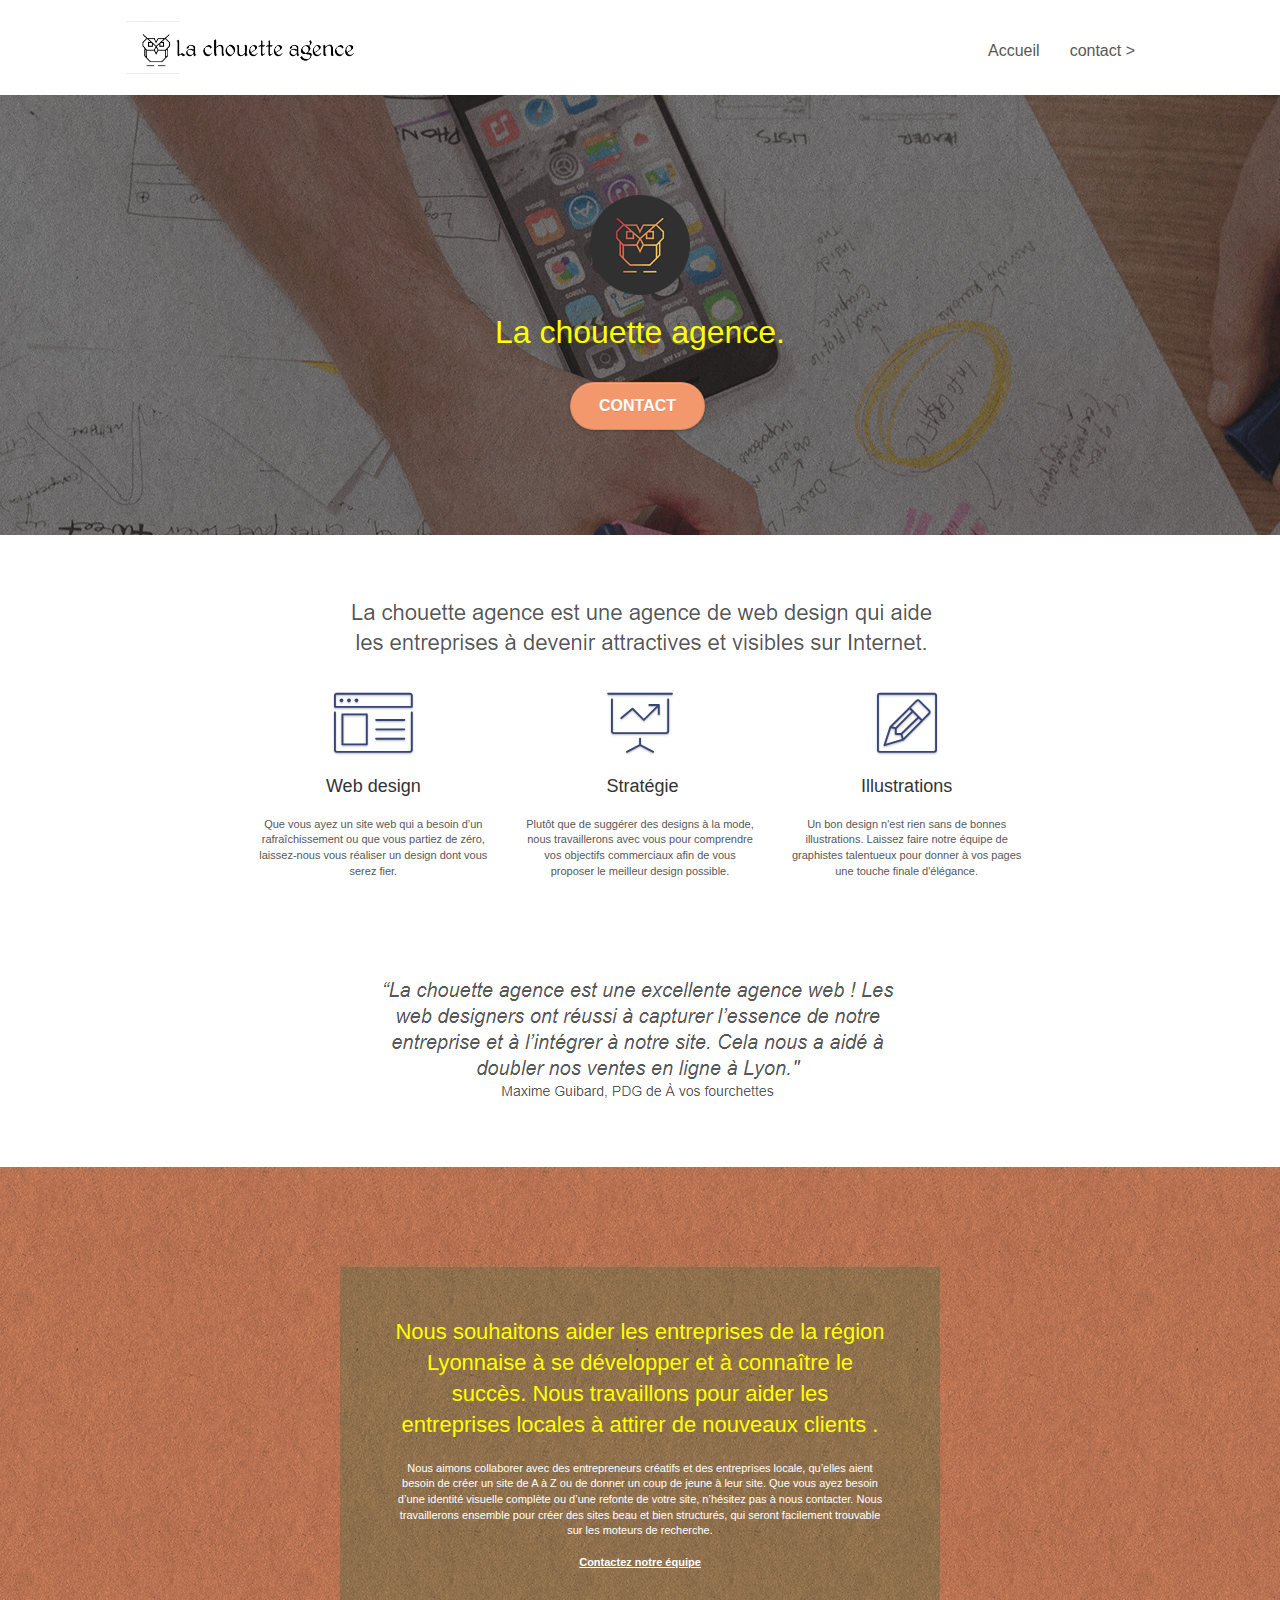
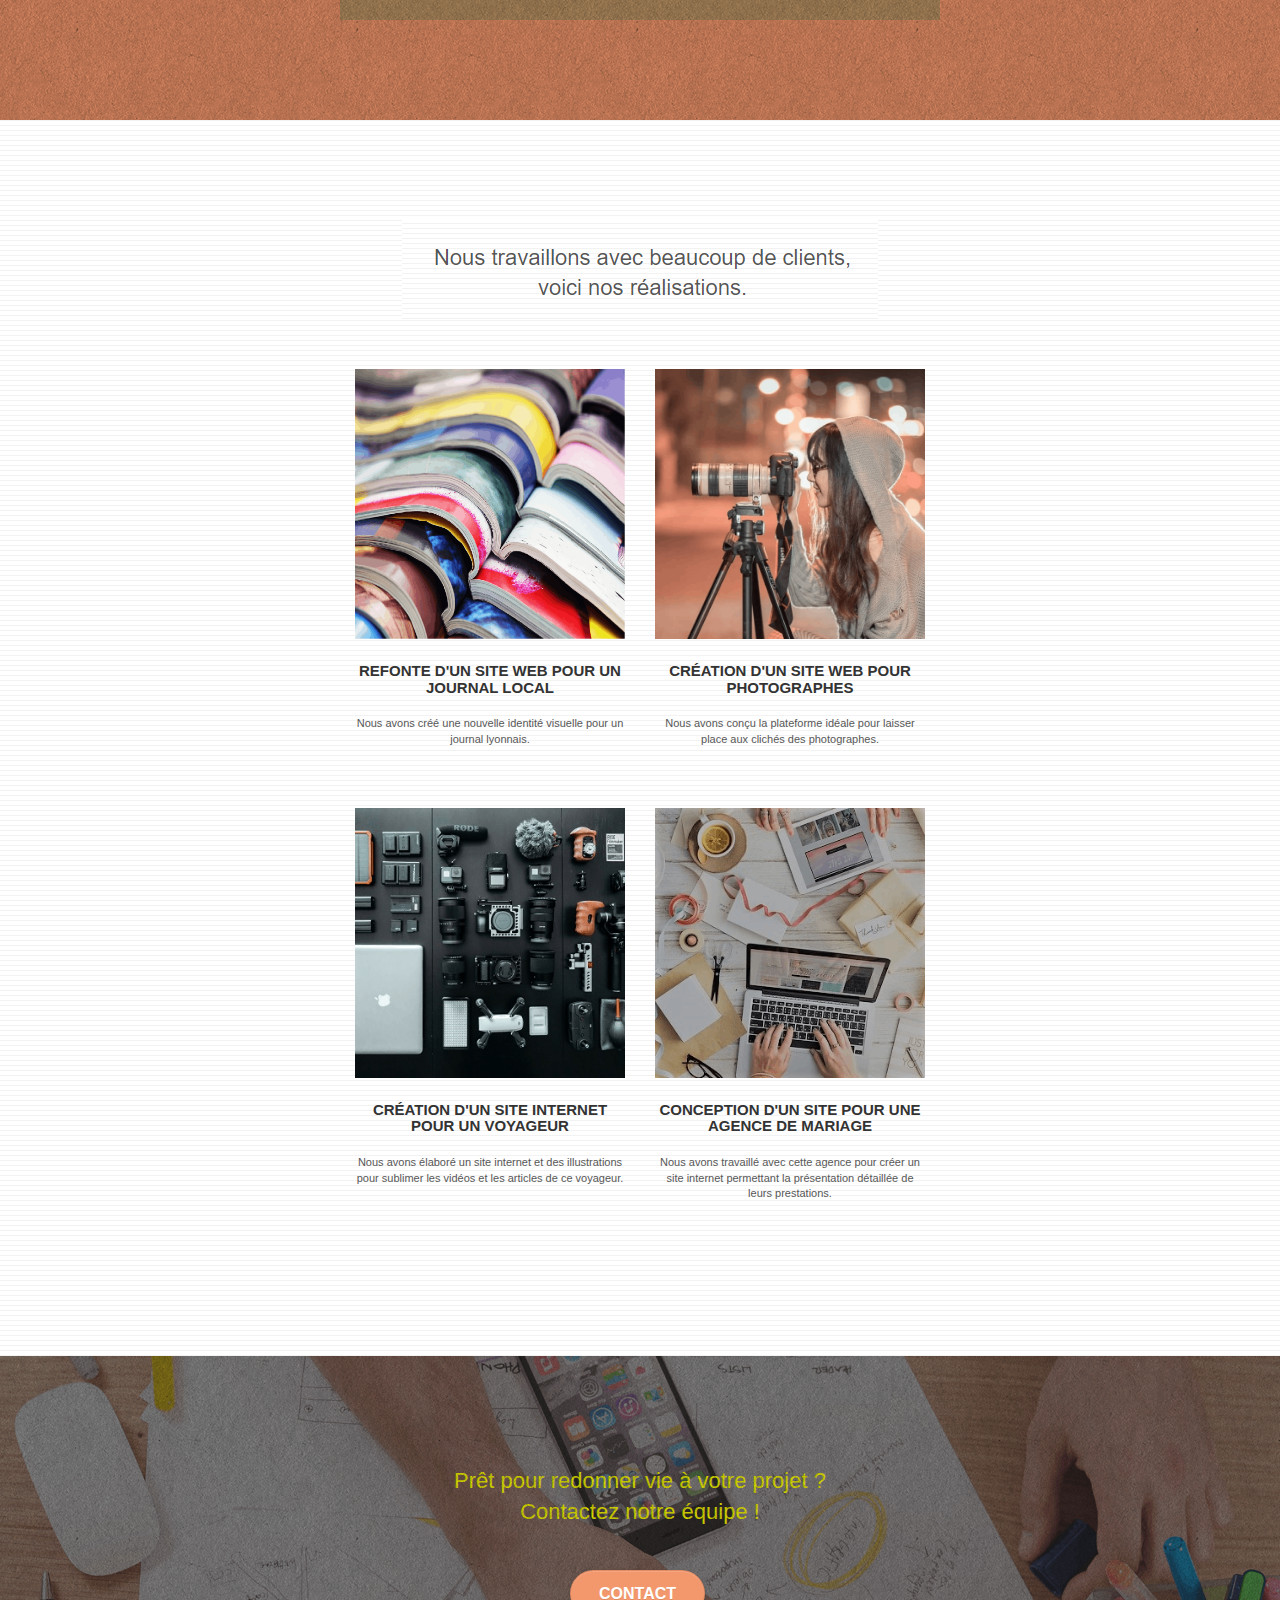
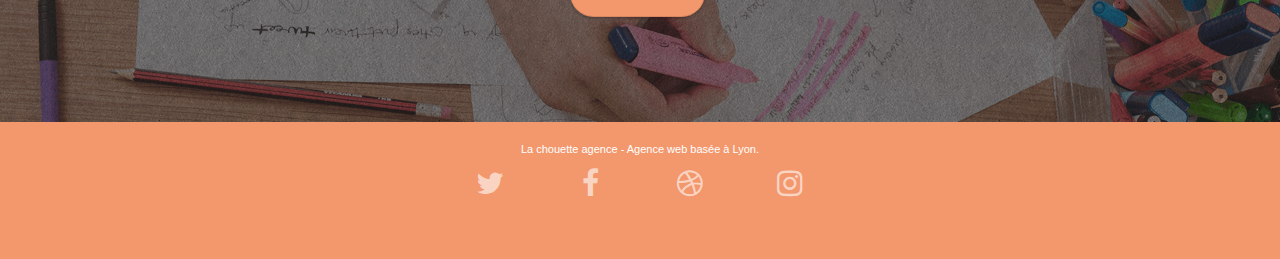
<file: index.html>
<!doctype html>
<html lang="fr">
<head>
    <meta charset="utf-8">
    <meta name="description" content="le site chouette!!">
	<meta name="viewport" content="width=device-width, initial-scale=1, minimum-scale=1, maximum-scale=5">
    <link rel="icon" type="image/ico" href="favicon.ico">
    
	<link rel="stylesheet" type="text/css" href="./css/bootstrap.css">
	<link rel="stylesheet" type="text/css" href="./css/style.css">
	<link rel="stylesheet" type="text/css" href="./css/font-awesome.css">
	<link rel="stylesheet" type="text/css" href="./css/et-line.css">
	
    
	<script src="./js/jquery-2.1.0.js"></script>
	<script src="./js/bootstrap.js"></script>
	<script src="./js/blocs.js"></script>
	<script src="./js/jquery.touchSwipe.js"></script>
	<script src="./js/gmaps.js"></script>

    <title>Chouette</title>

    
<!-- Analytics -->
 
<!-- Analytics END -->
    
</head>
<body>
<!-- Principal conteneur -->
<div class="page-container">
    
<!-- bloc-0 -->
<div class="bloc bgc-white l-bloc " id="bloc-0">
	<div class="container bloc-sm">

		<nav class="navbar row">
			<div class="navbar-header">
				<div class="keywords" style="color:#cccccc;font-size:1px;">Agence web à paris, stratégie web, web design, illustrations, design de site web, site web, web, internet, site internet, site</div>
				<a class="navbar-brand" href="index.html"><img src="img/la-chouette-agence.png" alt="paris web design logo agence web meilleure agence" height="40"></a>
				<div class="keywords" style="color:#cccccc;font-size:1px;">Agence web à paris, stratégie web, web design, illustrations, design de site web, site web, web, internet, site internet, site</div>
				<button id="nav-toggle" type="button" class="ui-navbar-toggle navbar-toggle" data-toggle="collapse" data-target=".navbar-1">
					<span class="sr-only">Toggle navigation</span><span class="icon-bar"></span><span class="icon-bar"></span><span class="icon-bar"></span>
				</button>
			</div>
			<div class="collapse navbar-collapse navbar-1 special-dropdown-nav">
				<ul class="site-navigation nav navbar-nav">
					<li>
						<a title="index" href="index.html">Accueil</a>
					</li>
					<li>
					</li>
					<li>
						<a title="contact" href="contact.html">contact &gt;</a>
					</li>
				</ul>
			</div>
		</nav>
	</div>
</div>
<!-- bloc-0 END -->

<!-- bloc-1-presentation -->
<div class="bloc bgc-dark-slate-blue bg-banniere d-bloc bg-t-edge bloc-bg-texture texture-paper b-parallax" id="bloc-1-hero">
	<div class="container bloc-lg">
		<div class="row tight-width-whitespace">
			<div class="col-sm-12">
				<img src="img/logo.png" class="center-block image-resize-mode" width="100" alt="La chouette agence, agence web paris, création logo paris">
				<h1 class="text-center hero-bloc-text tc-white ">
					La chouette agence.
				</h1>
				<div class="text-center">
					<a href="contact.html" class="btn btn-lg btn-clean btn-rd cta-hero btn-atomic-tangerine" id="cta-hero">Contact</a>
				</div>
			</div>
		</div>
	</div>
</div>
<!-- bloc-1-presentation END -->

<!-- bloc-2-services -->
<div class="bloc bgc-white l-bloc" id="bloc-2-services">
	<div class="container bloc-md">
		<div class="row">
			<div class="col-sm-12 text-center">
				<img alt="agence web, agence web paris, web design paris, stratégie web" src="img/title.png">
			</div>
		</div>
		<div class="row voffset-lg med-width-whitespace">
			<div class="col-sm-4">
				<div class="text-center">
					<span class="et-icon-browser sm-shadow icon-dark-slate-blue icons icon-lg"></span>
				</div>
				<h4 class="mg-md text-center">
					Web design
				</h4>
				<p class="text-center ">
					Que vous ayez un site web qui a besoin d&rsquo;un rafraîchissement ou que vous partiez de zéro, laissez-nous vous réaliser un design dont vous serez fier.
				</p>
			</div>
			<div class="col-sm-4">
				<div class="text-center">
					<span class="et-icon-presentation sm-shadow icon-dark-slate-blue icons icon-lg"></span>
				</div>
				<h4 class="mg-md text-center">
					&nbsp;Stratégie
				</h4>
				<p class="text-center ">
					Plutôt que de suggérer des designs à la mode, nous travaillerons avec vous pour comprendre vos objectifs commerciaux afin de vous proposer le meilleur design possible.<br>
				</p>
			</div>
			<div class="col-sm-4">
				<div class="text-center">
					<span class="et-icon-edit sm-shadow icon-dark-slate-blue icons icon-lg"></span>
				</div>
				<h4 class="mg-md text-center">
					Illustrations
				</h4>
				<p class="text-center ">
					Un bon design n'est rien sans de bonnes illustrations. Laissez faire notre équipe de graphistes talentueux pour donner à vos pages une touche finale d'élégance.
				</p>
			</div>
		</div>
		<div class="row voffset-lg voffset">
			<div class="col-xs-12 col-md-8 col-md-offset-2 text-center">
				<img alt="agence web, agence web paris, web design paris, stratégie web" src="img/citation.png">

			</div>
		</div>
	</div>
</div>
<!-- bloc-2-services END -->

<!-- bloc-3-what-i-do -->
<div class="bloc tc-white bgc-atomic-tangerine bg-presentation d-bloc bloc-bg-texture texture-paper b-parallax" id="bloc-3-what-i-do">
	<div class="container bloc-lg">
		<div class="row tight-width-whitespace black-background">
			<div class="col-sm-12">
				<h2 class="mg-md text-center tc-white">
					Nous souhaitons aider les entreprises de la région Lyonnaise à se développer et à connaître le succès. Nous travaillons pour aider les entreprises locales à attirer de nouveaux clients .<br>
				</h2>
				<p class="text-center white">
					Nous aimons collaborer avec des entrepreneurs créatifs et des entreprises locale, qu’elles aient besoin de créer un site de A à Z ou de donner un coup de jeune à leur site. Que vous ayez besoin d’une identité visuelle complète ou d’une refonte de votre site, n’hésitez pas à nous contacter. Nous travaillerons ensemble pour créer des sites beau et bien structurés, qui seront facilement trouvable sur les moteurs de recherche. <br><br><a class="ltc-white bold-link" href="contact.html">Contactez notre équipe</a><br>
				</p>
			</div>
		</div>
	</div>
</div>
<!-- bloc-3-what-i-do END -->

<!-- bloc-4-portfolio -->
<div class="bloc bgc-white bg-lines-h2-bg bg-repeat l-bloc" id="bloc-4-portfolio">
	<div class="container bloc-lg">
		<div class="row">
			<div class="col-sm-12 text-center">
				<img alt="agence web, agence web paris, web design paris, stratégie web" src="img/title2.png">
			</div>
		</div>
		<div class="row tight-width-whitespace portfolio-row">
			<div class="col-sm-6">
				<a href="#" data-lightbox="img/1.png" data-gallery-id="gallery-1" data-caption="Refonte d'un site web pour un journal local" data-frame="snapshot-lb"><img src="img/1.png" alt="paris web design logo agence web meilleure agence et refonte site web journal" class="img-responsive portfolio-thumb"></a>
				<h3 class="mg-md text-center">
					Refonte d'un site web pour un journal local
				</h3>
				<p class="text-center">
					Nous avons créé une nouvelle identité visuelle pour un journal lyonnais.
				</p>
			</div>
			<div class="col-sm-6">
				<a href="#" data-lightbox="img/2.png" data-gallery-id="gallery-1" data-caption="Création d'un site web pour photographes" data-frame="snapshot-lb"><img src="img/2.png" class="img-responsive portfolio-thumb" alt="paris web design logo agence web meilleure agence, Création d'un site web pour photographes"></a>
				<h3 class="mg-md text-center">
					Création d'un site web pour photographes
				</h3>
				<p class="text-center">
					Nous avons conçu la plateforme idéale pour laisser place aux clichés des photographes.
				</p>
			</div>
		</div>
		<div class="row tight-width-whitespace portfolio-row">
			<div class="col-sm-6">
				<a href="#" data-lightbox="img/3.png" data-gallery-id="gallery-1" data-caption="Création d'un site internet pour un voyageur" data-frame="snapshot-lb"><img src="img/3.png" class="img-responsive portfolio-thumb" alt="paris web design logo agence web meilleure agence, Création d'un site web pour voyageur"></a>
				<h3 class="mg-md text-center" >
					Création d'un site internet pour un voyageur
				</h3>
				<p class="text-center">
					Nous avons élaboré un site internet et des illustrations pour sublimer les vidéos et les articles de ce voyageur.
				</p>
			</div>
			<div class="col-sm-6">
				<a href="#" data-lightbox="img/4.png" data-gallery-id="gallery-1" data-caption="Conception d'un site pour une agence de mariage" data-frame="snapshot-lb"><img src="img/4.png" class="img-responsive portfolio-thumb" alt="paris web design logo agence web meilleure agence, Création d'un site web pour agence de mariage" ></a>
				<h3 class="mg-md text-center">
					Conception d'un site pour une agence de mariage
				</h3>
				<p class="text-center">
					Nous avons travaillé avec cette agence pour créer un site internet permettant la présentation détaillée de leurs prestations.
				</p>
			</div>
		</div>
	</div>
</div>
<!-- bloc-4-portfolio END -->

<!-- bloc-5-cta -->
<div class="bloc bgc-dark-slate-blue bg-banniere d-bloc bloc-bg-texture texture-paper" id="bloc-5-cta">
	<div class="container bloc-lg">
		<div class="row">
			<h2 class="mg-md text-center tc-white">
				Prêt pour redonner vie à votre projet ?<br>Contactez notre équipe !
			</h2>
			<div class="col-sm-12 text-center">
				<a href="contact.html" class="btn btn-atomic-tangerine btn-clean btn-rd btn-lg cta-hero">Contact</a>
			</div>
		</div>
	</div>
</div>
<!-- bloc-5-cta END -->

<!-- Footer - bloc-8 -->
<div class="bloc bgc-atomic-tangerine d-bloc" id="bloc-8">
	<div class="container bloc-sm">
		<div class="row">
			<div class="col-sm-12">
				<p class="text-center white">
					La chouette agence - Agence web basée à Lyon.<br>
				</p>
				<div class="row row-no-gutters social">
					<div class="col-sm-3">
						<div class="text-center">
							<a class="social" href="index.html"><span class="fa fa-twitter icon-md"></span></a>
						</div>
					</div>
					<div class="col-sm-3">
						<div class="text-center">
							<a class="social" href="index.html"><span class="fa fa-facebook icon-md"></span></a>
						</div>
					</div>
					<div class="col-sm-3">
						<div class="text-center">
							<a class="social" href="index.html"><span class="fa fa-dribbble icon-md"></span></a>
						</div>
					</div>
					<div class="col-sm-3">
						<div class="text-center">
							<a class="social" href="index.html"><span class="fa fa-instagram icon-md"></span></a>
						</div>
					</div>
					<div class="keywords" style="color:#F3976C;">Agence web à paris, stratégie web, web design, illustrations, design de site web, site web, web, internet, site internet, site</div>
				</div>
				<div class="row">
				</div>
			</div>
		</div>
	</div>
</div>
<!-- Footer - bloc-8 END -->

</div>
<!-- Principal conteneur END -->
    

</body>
</html>
</file>
<file: css/style.css>
body{margin:0;padding:0;background:#AEAEAE;overflow-x:hidden;-webkit-font-smoothing:antialiased;-moz-osx-font-smoothing:grayscale}a,button{transition:all .3s ease-in-out;outline:none!important}a:hover{text-decoration:none;cursor:pointer}#page-loading-blocs-notifaction{position:fixed;top:0;bottom:0;width:100%;background:#FFF url(img/pageload-spinner.gif) no-repeat center center}.bloc{width:100%;clear:both;background:50% 50% no-repeat;padding:0 50px;-webkit-background-size:cover;-moz-background-size:cover;-o-background-size:cover;background-size:cover;position:relative}.bloc .container{padding-left:0;padding-right:0}.bloc-lg{padding:100px 50px}.bloc-md{padding:50px}.bloc-sm{padding:20px 50px}.bg-center,.bg-l-edge,.bg-r-edge,.bg-t-edge,.bg-b-edge,.bg-tl-edge,.bg-bl-edge,.bg-tr-edge,.bg-br-edge,.bg-repeat{-webkit-background-size:auto!important;-moz-background-size:auto!important;-o-background-size:auto!important;background-size:auto!important}.bg-repeat{background:repeat}.bg-t-edge{background:top no-repeat}.bloc-bg-texture::before{content:"";background-size:2px 2px;position:absolute;top:0;bottom:0;left:0;right:0}.texture-paper::before{background:url(../img/texture-paper.png);background-size:280px 280px}.b-parallax{background-attachment:fixed}.d-bloc{color:rgba(199,114,114,.7)}.d-bloc button:hover{color:rgba(202,28,28,.9)}.d-bloc .icon-round,.d-bloc .icon-square,.d-bloc .icon-rounded,.d-bloc .icon-semi-rounded-a,.d-bloc .icon-semi-rounded-b{border-color:rgba(255,255,255,.9)}.d-bloc .divider-h span{border-color:rgba(255,255,255,.2)}.d-bloc .a-btn,.d-bloc .navbar a,.d-bloc .navbar-brand,.d-bloc a .icon-sm,.d-bloc a .icon-md,.d-bloc a .icon-lg,.d-bloc a .icon-xl,.d-bloc h1 a,.d-bloc h2 a,.d-bloc h3 a,.d-bloc h4 a,.d-bloc h5 a,.d-bloc h6 a,.d-bloc p a{color:rgba(255,255,255,.6)}.d-bloc .a-btn:hover,.d-bloc .navbar a:hover,.d-bloc .navbar-brand:hover,.d-bloc a:hover .icon-sm,.d-bloc a:hover .icon-md,.d-bloc a:hover .icon-lg,.d-bloc a:hover .icon-xl,.d-bloc h1 a:hover,.d-bloc h2 a:hover,.d-bloc h3 a:hover,.d-bloc h4 a:hover,.d-bloc h5 a:hover,.d-bloc h6 a:hover,.d-bloc p a:hover{color:rgba(255,255,255,1)}.d-bloc .navbar-toggle .icon-bar{background:rgba(255,255,255,1)}.d-bloc .btn-wire,.d-bloc .btn-wire:hover{color:rgba(255,255,255,1);border-color:rgba(255,255,255,1)}.d-bloc .panel{color:rgba(0,0,0,.5)}.d-bloc .panel button:hover{color:rgba(0,0,0,.7)}.d-bloc .panel icon{border-color:rgba(0,0,0,.7)}.d-bloc .panel .divider-h span{border-color:rgba(0,0,0,.1)}.d-bloc .panel .a-btn{color:rgba(0,0,0,.6)}.d-bloc .panel .a-btn:hover{color:rgba(0,0,0,1)}.d-bloc .panel .btn-wire,.d-bloc .panel .btn-wire:hover{color:rgba(255,255,255,.7);border-color:rgba(0,0,0,.3)}.d-bloc .panel,.l-bloc{color:rgba(0,0,0,.5)}.d-bloc .panel button:hover,.l-bloc button:hover{color:rgba(0,0,0,.7)}.l-bloc .icon-round,.l-bloc .icon-square,.l-bloc .icon-rounded,.l-bloc .icon-semi-rounded-a,.l-bloc .icon-semi-rounded-b{border-color:rgba(0,0,0,.7)}.d-bloc .panel .divider-h span,.l-bloc .divider-h span{border-color:rgba(0,0,0,.1)}.d-bloc .panel .a-btn,.l-bloc .a-btn,.l-bloc .navbar a,.l-bloc .navbar-brand,.l-bloc a .icon-sm,.l-bloc a .icon-md,.l-bloc a .icon-lg,.l-bloc a .icon-xl,.l-bloc h1 a,.l-bloc h2 a,.l-bloc h3 a,.l-bloc h4 a,.l-bloc h5 a,.l-bloc h6 a,.l-bloc p a{color:rgba(0,0,0,.6)}.d-bloc .panel .a-btn:hover,.l-bloc .a-btn:hover,.l-bloc .navbar a:hover,.l-bloc .navbar-brand:hover,.l-bloc a:hover .icon-sm,.l-bloc a:hover .icon-md,.l-bloc a:hover .icon-lg,.l-bloc a:hover .icon-xl,.l-bloc h1 a:hover,.l-bloc h2 a:hover,.l-bloc h3 a:hover,.l-bloc h4 a:hover,.l-bloc h5 a:hover,.l-bloc h6 a:hover,.l-bloc p a:hover{color:rgba(0,0,0,1)}.l-bloc .navbar-toggle .icon-bar{color:rgba(0,0,0,.6)}.d-bloc .panel .btn-wire,.d-bloc .panel .btn-wire:hover,.l-bloc .btn-wire,.l-bloc .btn-wire:hover{color:rgba(0,0,0,.7);border-color:rgba(0,0,0,.3)}.voffset{margin-top:30px}.voffset-lg{margin-top:80px}.row-no-gutters{margin-right:0;margin-left:0}.row.row-no-gutters>[class^="col-"],.row.row-no-gutters>[class*=" col-"]{padding-right:0;padding-left:0}#bloc-1-hero h1{font-size:32px}.navbar{margin-bottom:0;z-index:1}.navbar-brand{height:auto;padding:3px 15px;font-size:25px;font-weight:400;font-weight:600;line-height:44px}.navbar-brand img{max-height:200px;margin:0 5px 0 0;display:inline}.navbar-brand img[src$=svg]{min-width:100px}.nav-center .navbar-brand img{margin:0}.navbar .nav{padding-top:2px;margin-right:-16px;float:right;z-index:1}.nav>li{float:left;margin-top:4px;font-size:16px}.navbar-nav .open .dropdown-menu>li>a{text-align:inherit}.nav>li a:hover,.nav>li a:focus{background:transparent}.navbar-toggle{margin:10px 10px 0 0;border:0}.navbar-toggle:hover{background:transparent!important}.navbar-toggle .icon-bar{background-color:rgba(0,0,0,.5);width:26px}.nav-invert .navbar .nav{float:left}.nav-invert .navbar-header,.nav-invert .navbar-brand{float:right;position:relative;z-index:2}@media (min-width:768px){.site-navigation{position:absolute;top:50%;right:20px;transform:translate(0,-50%);-webkit-transform:translateY(-50%)}.nav>li .dropdown-menu a,.nav>li .dropdown-menu a:hover{color:#484848}.nav-invert .site-navigation{left:0;right:0}.nav-center{text-align:center}.nav-center .navbar-header{width:100%}.nav-center .navbar-header,.nav-center .navbar-brand,.nav-center .nav>li{float:none;display:inline-block}.nav-center .site-navigation{position:relative;width:100%;right:0;margin-right:0;margin-top:20px}.nav-center.mini-nav .navbar-toggle{float:none;margin:10px auto 0}}.nav>li>.dropdown a{background:none!important;display:block;padding:14px 15px}nav .caret{margin:0 5px}.dropdown-menu .dropdown-menu{top:-8px;left:100%}.dropdown-menu .dropmenu-flow-right{top:100%;left:0;margin-left:-1px;border-top-left-radius:0;border-top-right-radius:0}.dropdown-menu .dropdown span{border:4px solid #000;border-top-color:transparent;border-right-color:transparent;border-bottom-color:transparent;margin:6px -5px 0 0!important;float:right}.mg-md{margin-top:10px;margin-bottom:20px}.mg-lg{margin-top:10px;margin-bottom:40px}.btn{margin:0 5px 5px 0}.btn.pull-right{margin:0 0 5px 5px}.btn-d,.btn-d:hover,.btn-d:focus{color:#FFF;background:rgba(0,0,0,.3)}button{outline:none!important}.btn-rd{border-radius:40px}.btn-clean{border:1px solid rgba(0,0,0,.08);border-bottom-color:rgba(0,0,0,.1);text-shadow:0 1px 0 rgba(0,0,1,.1);box-shadow:0 1px 3px rgba(0,0,1,.25),inset 0 1px 0 0 rgba(255,255,255,.15)}.icon-md{font-size:30px!important}.icon-lg{font-size:60px!important}.sm-shadow{text-shadow:0 1px 2px rgba(0,0,0,.3)}.panel-sq,.panel-sq .panel-heading,.panel-sq .panel-footer{border-radius:0}.panel-rd{border-radius:30px}.panel-rd .panel-heading{border-radius:29px 29px 0 0}.panel-rd .panel-footer{border-radius:0 0 29px 29px}.form-control{border-color:rgba(0,0,0,.1);box-shadow:none}.scrollToTop{width:40px;height:40px;position:fixed;bottom:20px;right:20px;opacity:0;z-index:500;transition:all .3s ease-in-out}.scrollToTop span{margin-top:6px}.showScrollTop{font-size:14px;opacity:1}a[data-lightbox]{position:relative;display:block;text-align:center}a[data-lightbox]:hover::before{content:"+";font-family:"HelveticaNeue-Light","Helvetica Neue Light","Helvetica Neue",Helvetica,Arial;font-size:32px;width:50px;height:50px;margin-left:-25px;border-radius:50%;background:rgba(0,0,0,.6);color:#FFF;font-weight:100;z-index:1;position:absolute;top:50%;transform:translateY(-50%);-webkit-transform:translateY(-50%)}a[data-lightbox]:hover img{opacity:.6;-webkit-animation-fill-mode:none;animation-fill-mode:none}#lightbox-modal{display:flex;align-items:center}#lightbox-modal .modal-dialog{width:90%;max-width:900px;margin:0 auto 0}#lightbox-modal .modal-dialog img{max-height:90vh;margin:0 auto}.lightbox-caption{padding:20px;color:#FFF;background:rgba(0,0,0,.5);position:absolute;left:15px;right:15px;bottom:5px}.close-lightbox{color:#FFF;font-size:30px;position:absolute;top:20px;right:20px;z-index:20;background:rgba(0,0,0,.5);border:none;line-height:30px;padding:0 9px 5px;opacity:.3}.close-lightbox:hover,.next-lightbox:hover,.prev-lightbox:hover{opacity:1;color:#FFF}.next-lightbox,.prev-lightbox{font-size:20px;color:rgba(255,255,255,.9);background:rgba(0,0,0,.5);transition:all .2s ease-in-out;position:absolute;top:45%;z-index:1;opacity:.4}.next-lightbox{padding:6px 8px 1px 13px;right:25px}.prev-lightbox{padding:6px 13px 1px 10px;left:25px}.snapshot-lb .modal-body{padding-bottom:45px}.snapshot-lb .lightbox-caption{padding:0;color:rgba(0,0,0,.5);background:none}h1,h2,h3,h4,h5,h6,p,label,.btn,a{font-family:"helvetica";font-weight:400;color:#575757!important}.container{max-width:1000px}.hero-bloc-text{font-size:38px}.hero-bloc-text-sub{font-size:36px}.statement-bloc-text{line-height:26px;font-style:italic;font-size:20px;text-align:center;font-weight:lighter;max-width:520px;margin:auto auto auto auto}p{font-size:11px}.tight-width-whitespace{max-width:600px;margin:auto auto auto auto}.h1{font-size:20px;font-family:"Open Sans"}.cta-hero{margin-top:22px;color:#FFFFFF!important;text-transform:uppercase;padding:12px 28px 12px 28px;font-size:16px;font-weight:700}.social{max-width:400px;margin:auto auto auto auto}h2{font-size:22px;line-height:1.4em}h3{font-size:15px;text-transform:uppercase;font-weight:700;color:#333333!important}.med-width-whitespace{max-width:800px;margin:auto auto auto auto;box-shadow:0 0 0 #000}h1{color:#333333!important}h4{color:#333333!important}.icons{margin-bottom:14px;margin-top:24px}.white{color:#FFFFFF!important}.portfolio-thumb{margin-bottom:24px}.portfolio-row{margin-bottom:44px;margin-top:50px}.avatar{box-shadow:0 4px 9px rgba(0,0,0,.3)}.black-background{background-color:rgba(165,147,99,.7);padding:40px 40px 40px 40px}.bold-link{font-weight:900;text-decoration:underline!important}.bgc-white{background-color:#FFF}.bgc-dark-slate-blue{background-color:#364577}.bgc-atomic-tangerine{background-color:#F3976C}.tc-white{color:yellow!important}.btn-atomic-tangerine{background:#F3976C;color:#FFFFFF!important}.btn-atomic-tangerine:hover{background:#c27956!important;color:#FFFFFF!important}.ltc-white{color:#FFFFFF!important}.ltc-white:hover{color:#cccccc!important}.ltc-atomic-tangerine{color:#F3976C!important}.ltc-atomic-tangerine:hover{color:#c27956!important}.icon-dark-slate-blue{color:#364577!important;border-color:#364577!important}.bg-dots-bg{background-image:url(../img/dots-bg.png)}.bg-lines-h2-bg{background-image:url(../img/lines-h2-bg.png)}.bg-banniere{background-image:url(../img/la-chouette-agence-banniere.png)}.bg-presentation{background-image:url(../img/image-de-presentation.png)}@media (max-width:1024px){.bloc{padding-left:20px;padding-right:20px}.bloc.full-width-bloc,.bloc-tile-2.full-width-bloc .container,.bloc-tile-3.full-width-bloc .container,.bloc-tile-4.full-width-bloc .container{padding-left:0;padding-right:0}}@media (max-width:992px) and (min-width:768px){.navbar .nav{max-width:80%}.nav-center.navbar .nav{max-width:100%}}@media only screen and (min-device-width:768px) and (max-device-width:1024px) and (orientation:landscape){.b-parallax{background-attachment:scroll}}@media only screen and (min-device-width:1024px) and (max-device-width:1366px) and (-webkit-min-device-pixel-ratio:1.5){.b-parallax{background-attachment:scroll}}@media (max-width:991px){.container{width:100%}.b-parallax{background-attachment:scroll}.page-container,#hero-bloc{overflow-x:hidden;position:relative}.bloc{padding-left:constant(safe-area-inset-left);padding-right:constant(safe-area-inset-right)}.bloc-group,.bloc-group .bloc{display:block;width:100%}.bloc-fill-screen .fill-bloc-top-edge,.bloc-fill-screen .fill-bloc-bottom-edge{padding:0 20px;padding-left:constant(safe-area-inset-left);padding-right:constant(safe-area-inset-right)}}@media (max-width:767px){.page-container{overflow-x:hidden;position:relative}h1,h2,h3,h4,h5,h6,p,#disqus_thread{padding-left:10px!important;padding-right:10px!important}.b-parallax{background-attachment:scroll}.navbar .nav{padding-top:0;border-top:1px solid rgba(0,0,0,.2);float:none!important}.navbar.row{margin-left:0;margin-right:0}.site-navigation{position:inherit;transform:none;-webkit-transform:none;-ms-transform:none}.nav>li{margin-top:0;border-bottom:1px solid rgba(0,0,0,.1);background:rgba(0,0,0,.05);text-align:left;padding-left:15px;width:100%}.nav>li:hover{background:rgba(0,0,0,.08)}.dropdown .dropdown a .caret{float:none;margin:5px 0 0 10px!important;border:4px solid #000;border-bottom-color:transparent;border-right-color:transparent;border-left-color:transparent}#hero-bloc .navbar .nav{background:rgba(0,0,0,.8)}#hero-bloc .navbar .nav a{color:rgba(255,255,255,.6)}.hero{padding:50px 0}.hero-nav{left:-1px;right:-1px}.navbar-collapse{padding:0;overflow-x:hidden;-webkit-box-shadow:none;box-shadow:none}.navbar-brand img{max-height:40px;width:auto}.nav-invert .navbar-header{float:none;width:100%}.nav-invert .navbar-toggle{float:left;margin-left:10px}.bloc{padding-left:0;padding-right:0}.bloc-xxl,.bloc-xl,.bloc-lg{padding:40px 0}.bloc-sm,.bloc-md{padding-left:0;padding-right:0}.bloc-tile-2 .container,.bloc-tile-3 .container,.bloc-tile-4 .container,.bloc-fill-screen .fill-bloc-top-edge,.bloc-fill-screen .fill-bloc-bottom-edge{padding-left:0;padding-right:0}.a-block{padding:0 10px}.btn-dwn{display:none}.voffset{margin-top:5px}.voffset-md{margin-top:20px}.voffset-lg{margin-top:30px}form{padding:5px}.close-lightbox{display:inline-block}.blocsapp-device-iphone5{background-size:216px 425px;padding-top:60px;width:216px;height:425px}.blocsapp-device-iphone5 img{width:180px;height:320px}}@media (max-width:400px){.bloc{padding-left:0;padding-right:0}}@media (max-width:767px){.bloc-mob-center-text{text-align:center}}
</file>
<file: css/et-line.css>
@font-face{font-family:et-line;src:url(../fonts/et-line.eot);src:url(../fonts/et-line.eot?#iefix) format('embedded-opentype'),url(../fonts/et-line.woff) format('woff'),url(../fonts/et-line.ttf) format('truetype'),url(../fonts/et-line.svg#et-line) format('svg');font-weight:400;font-style:normal}.et-icon-adjustments,.et-icon-alarmclock,.et-icon-anchor,.et-icon-aperture,.et-icon-attachment,.et-icon-bargraph,.et-icon-basket,.et-icon-beaker,.et-icon-bike,.et-icon-book-open,.et-icon-briefcase,.et-icon-browser,.et-icon-calendar,.et-icon-camera,.et-icon-caution,.et-icon-chat,.et-icon-circle-compass,.et-icon-clipboard,.et-icon-clock,.et-icon-cloud,.et-icon-compass,.et-icon-desktop,.et-icon-dial,.et-icon-document,.et-icon-documents,.et-icon-download,.et-icon-dribbble,.et-icon-edit,.et-icon-envelope,.et-icon-expand,.et-icon-facebook,.et-icon-flag,.et-icon-focus,.et-icon-gears,.et-icon-genius,.et-icon-gift,.et-icon-global,.et-icon-globe,.et-icon-googleplus,.et-icon-grid,.et-icon-happy,.et-icon-hazardous,.et-icon-heart,.et-icon-hotairballoon,.et-icon-hourglass,.et-icon-key,.et-icon-laptop,.et-icon-layers,.et-icon-lifesaver,.et-icon-lightbulb,.et-icon-linegraph,.et-icon-linkedin,.et-icon-lock,.et-icon-magnifying-glass,.et-icon-map,.et-icon-map-pin,.et-icon-megaphone,.et-icon-mic,.et-icon-mobile,.et-icon-newspaper,.et-icon-notebook,.et-icon-paintbrush,.et-icon-paperclip,.et-icon-pencil,.et-icon-phone,.et-icon-picture,.et-icon-pictures,.et-icon-piechart,.et-icon-presentation,.et-icon-pricetags,.et-icon-printer,.et-icon-profile-female,.et-icon-profile-male,.et-icon-puzzle,.et-icon-quote,.et-icon-recycle,.et-icon-refresh,.et-icon-ribbon,.et-icon-rss,.et-icon-sad,.et-icon-scissors,.et-icon-scope,.et-icon-search,.et-icon-shield,.et-icon-speedometer,.et-icon-strategy,.et-icon-streetsign,.et-icon-tablet,.et-icon-target,.et-icon-telescope,.et-icon-toolbox,.et-icon-tools,.et-icon-tools-2,.et-icon-trophy,.et-icon-tumblr,.et-icon-twitter,.et-icon-upload,.et-icon-video,.et-icon-wallet,.et-icon-wine{font-family:et-line;speak:none;font-style:normal;font-weight:400;font-variant:normal;text-transform:none;line-height:1;-webkit-font-smoothing:antialiased;-moz-osx-font-smoothing:grayscale;display:inline-block}.et-icon-mobile:before{content:"\e000"}.et-icon-laptop:before{content:"\e001"}.et-icon-desktop:before{content:"\e002"}.et-icon-tablet:before{content:"\e003"}.et-icon-phone:before{content:"\e004"}.et-icon-document:before{content:"\e005"}.et-icon-documents:before{content:"\e006"}.et-icon-search:before{content:"\e007"}.et-icon-clipboard:before{content:"\e008"}.et-icon-newspaper:before{content:"\e009"}.et-icon-notebook:before{content:"\e00a"}.et-icon-book-open:before{content:"\e00b"}.et-icon-browser:before{content:"\e00c"}.et-icon-calendar:before{content:"\e00d"}.et-icon-presentation:before{content:"\e00e"}.et-icon-picture:before{content:"\e00f"}.et-icon-pictures:before{content:"\e010"}.et-icon-video:before{content:"\e011"}.et-icon-camera:before{content:"\e012"}.et-icon-printer:before{content:"\e013"}.et-icon-toolbox:before{content:"\e014"}.et-icon-briefcase:before{content:"\e015"}.et-icon-wallet:before{content:"\e016"}.et-icon-gift:before{content:"\e017"}.et-icon-bargraph:before{content:"\e018"}.et-icon-grid:before{content:"\e019"}.et-icon-expand:before{content:"\e01a"}.et-icon-focus:before{content:"\e01b"}.et-icon-edit:before{content:"\e01c"}.et-icon-adjustments:before{content:"\e01d"}.et-icon-ribbon:before{content:"\e01e"}.et-icon-hourglass:before{content:"\e01f"}.et-icon-lock:before{content:"\e020"}.et-icon-megaphone:before{content:"\e021"}.et-icon-shield:before{content:"\e022"}.et-icon-trophy:before{content:"\e023"}.et-icon-flag:before{content:"\e024"}.et-icon-map:before{content:"\e025"}.et-icon-puzzle:before{content:"\e026"}.et-icon-basket:before{content:"\e027"}.et-icon-envelope:before{content:"\e028"}.et-icon-streetsign:before{content:"\e029"}.et-icon-telescope:before{content:"\e02a"}.et-icon-gears:before{content:"\e02b"}.et-icon-key:before{content:"\e02c"}.et-icon-paperclip:before{content:"\e02d"}.et-icon-attachment:before{content:"\e02e"}.et-icon-pricetags:before{content:"\e02f"}.et-icon-lightbulb:before{content:"\e030"}.et-icon-layers:before{content:"\e031"}.et-icon-pencil:before{content:"\e032"}.et-icon-tools:before{content:"\e033"}.et-icon-tools-2:before{content:"\e034"}.et-icon-scissors:before{content:"\e035"}.et-icon-paintbrush:before{content:"\e036"}.et-icon-magnifying-glass:before{content:"\e037"}.et-icon-circle-compass:before{content:"\e038"}.et-icon-linegraph:before{content:"\e039"}.et-icon-mic:before{content:"\e03a"}.et-icon-strategy:before{content:"\e03b"}.et-icon-beaker:before{content:"\e03c"}.et-icon-caution:before{content:"\e03d"}.et-icon-recycle:before{content:"\e03e"}.et-icon-anchor:before{content:"\e03f"}.et-icon-profile-male:before{content:"\e040"}.et-icon-profile-female:before{content:"\e041"}.et-icon-bike:before{content:"\e042"}.et-icon-wine:before{content:"\e043"}.et-icon-hotairballoon:before{content:"\e044"}.et-icon-globe:before{content:"\e045"}.et-icon-genius:before{content:"\e046"}.et-icon-map-pin:before{content:"\e047"}.et-icon-dial:before{content:"\e048"}.et-icon-chat:before{content:"\e049"}.et-icon-heart:before{content:"\e04a"}.et-icon-cloud:before{content:"\e04b"}.et-icon-upload:before{content:"\e04c"}.et-icon-download:before{content:"\e04d"}.et-icon-target:before{content:"\e04e"}.et-icon-hazardous:before{content:"\e04f"}.et-icon-piechart:before{content:"\e050"}.et-icon-speedometer:before{content:"\e051"}.et-icon-global:before{content:"\e052"}.et-icon-compass:before{content:"\e053"}.et-icon-lifesaver:before{content:"\e054"}.et-icon-clock:before{content:"\e055"}.et-icon-aperture:before{content:"\e056"}.et-icon-quote:before{content:"\e057"}.et-icon-scope:before{content:"\e058"}.et-icon-alarmclock:before{content:"\e059"}.et-icon-refresh:before{content:"\e05a"}.et-icon-happy:before{content:"\e05b"}.et-icon-sad:before{content:"\e05c"}.et-icon-facebook:before{content:"\e05d"}.et-icon-twitter:before{content:"\e05e"}.et-icon-googleplus:before{content:"\e05f"}.et-icon-rss:before{content:"\e060"}.et-icon-tumblr:before{content:"\e061"}.et-icon-linkedin:before{content:"\e062"}.et-icon-dribbble:before{content:"\e063"}
</file>
